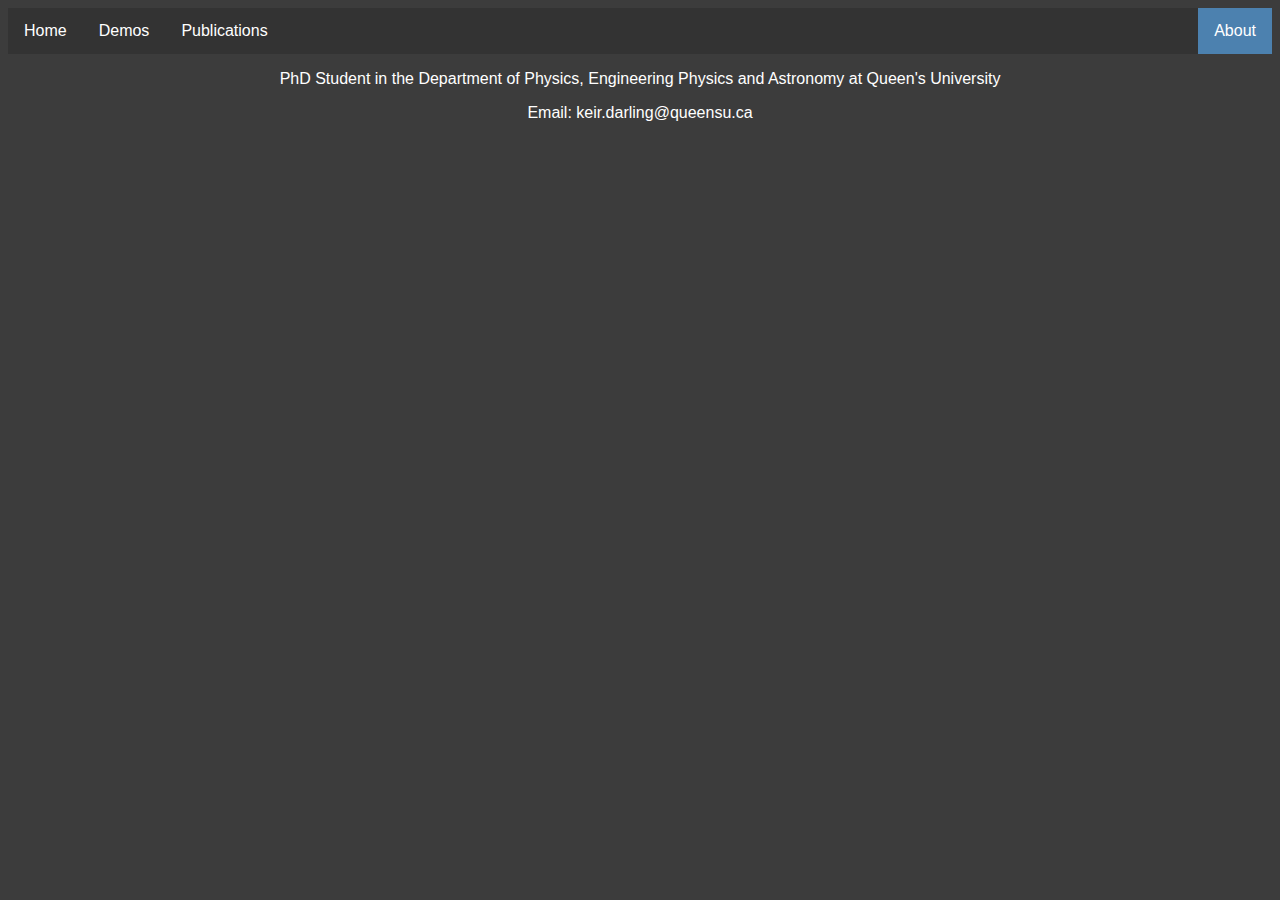
<file: html/about.html>
<HTML>
    <HEAD> 
        <TITLE>
            About
        </TITLE> 
        
        <link rel="stylesheet" type="text/css" href="../css/style_sheet.css">
    
    </HEAD>

    <BODY> 
        <ul>
            <li><a href="../index.html">Home</a></li>
            <li class="dropdown">
                <a href="javascript:void(0)" class="dropbtn">Demos</a>
                <div class="dropdown-content">
                    <a href="DMDdemo.html">DMD Visualization</a>
                    <a  href="DFdemo.html">Time Dependent Distribution Functions</a>
                    <a  href="SHO.html">Inferring Dynamics: SHO</a>
                    
                </div>
            </li>        
            <li><a href="publications.html">Publications</a></li>                
            <div class="topnav-right">
                <li class='active'><a href="about.html">About</a></li>
            </div>            
        </ul>     

            <div style="text-align:center">
            <p>PhD Student in the Department of Physics, Engineering Physics and Astronomy at Queen's University</p>    
            <p>Email: keir.darling@queensu.ca </p>
        </div>
    </BODY>
</HTML>
</file>
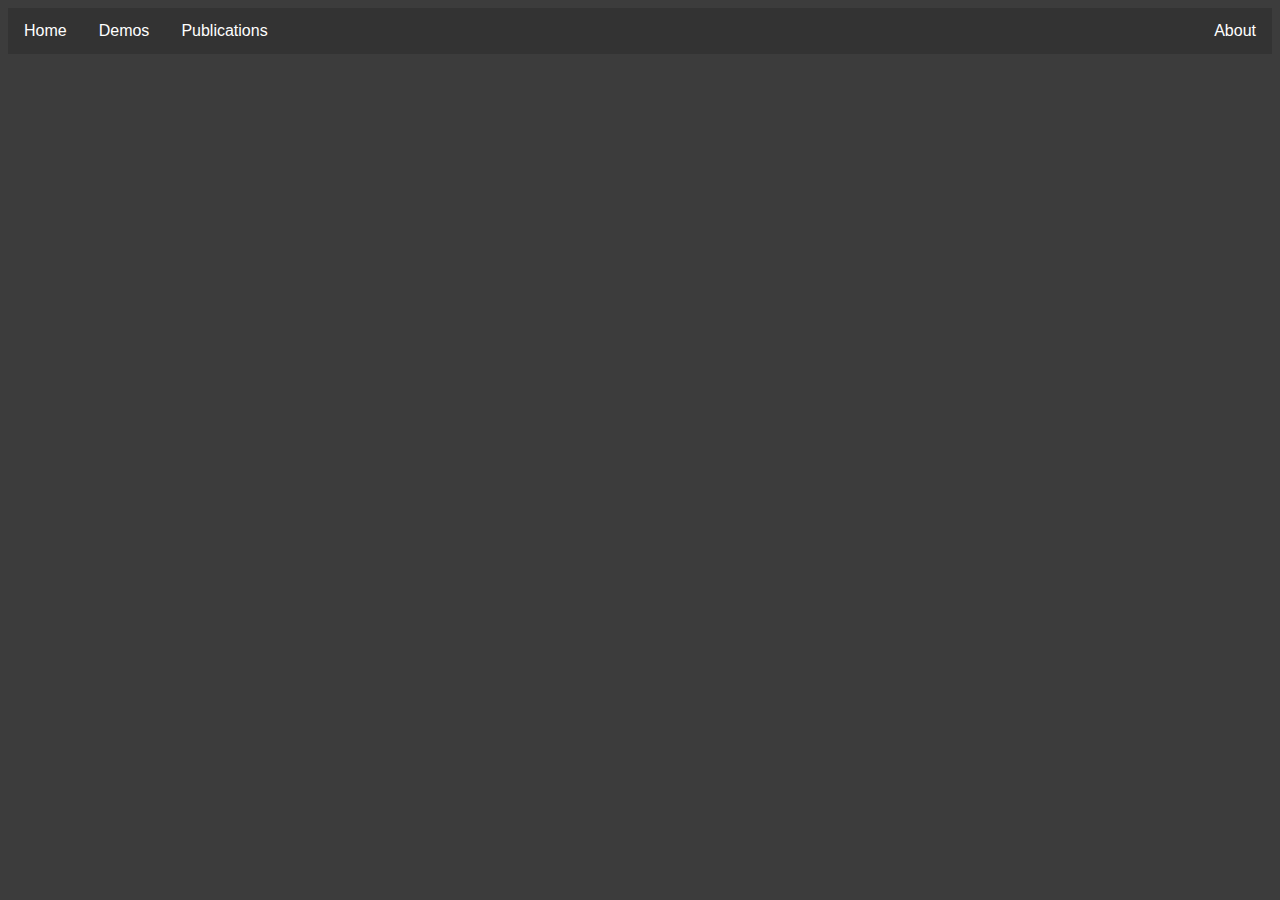
<file: html/demos.html>
<HTML>
    <HEAD> 
        <TITLE>
            Demos
        </TITLE> 
        <link rel="stylesheet" type="text/css" href="../css/style_sheet.css">
    </HEAD>
    <BODY> 
        <ul>
            <li><a href="../index.html">Home</a></li>
            <li class="dropdown">
                    <a href="javascript:void(0)" class="dropbtn">Demos</a>
                    <div class="dropdown-content">
                        <a href="DMDdemo.html">DMD Visualization</a>
                        <a  href="DFdemo.html">Time Dependent Distribution Functions</a>
                        <a  href="SHO.html">Inferring Dynamics: SHO</a>

                      
                    </div>
                  </li>        
                <li><a href="html/publications.html">Publications</a></li>
                
                <div class="topnav-right">
                    <li><a href="html/about.html">About</a></li>
                </div>
                
            </ul>                 
    </BODY>
</HTML>
</file>
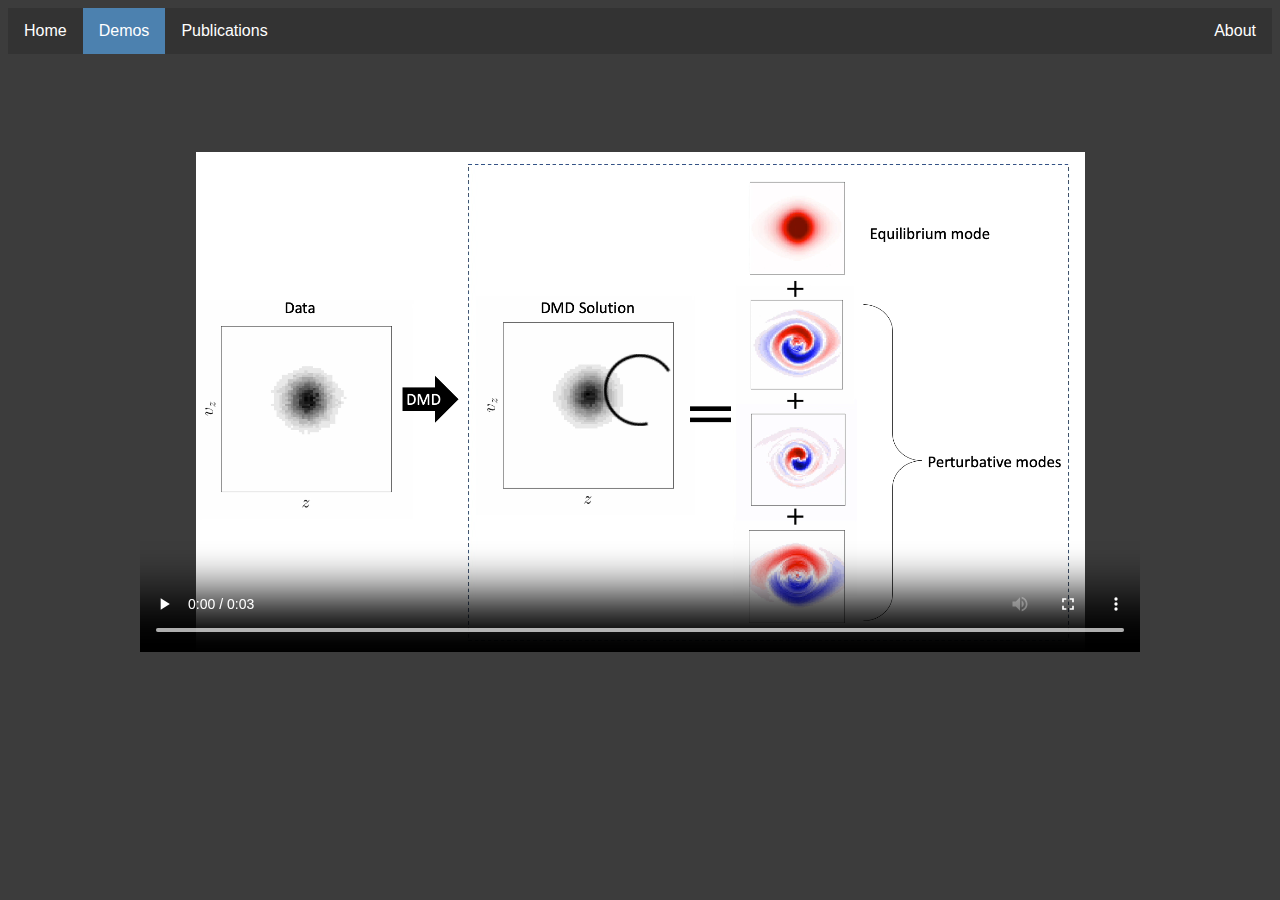
<file: html/DMDdemo.html>
<HTML>
    <HEAD> 
        <TITLE>
            DMD
        </TITLE> 
        <link rel="stylesheet" type="text/css" href="../css/style_sheet.css">
    </HEAD>
    <BODY>
        <ul>
            <li><a href="../index.html">Home</a></li>
            <li class="dropdown active">
                    <a href="javascript:void(0)" class="dropbtn">Demos</a>
                    <div class="dropdown-content">
                        <a href="DMDdemo.html">DMD Visualization</a>
                        <a href="DFdemo.html">Time Dependent Distribution Functions</a>
                        <a  href="SHO.html">Inferring Dynamics: SHO</a>
                        
                    </div>
                    </li>        
            <li><a href="publications.html">Publications</a></li>
        
            <div class="topnav-right">
                <li><a href="about.html">About</a></li>
            </div>
            
            
        </ul>        
        <br/> 
        <div style='text-align:center;;padding:50px;margin-top:30px'>
            <video width="1000" height="500" controls>
                <source src="figures/DMDdemo.mp4" type="video/mp4">
                Your browser does not support the video tag.
            </video>        
            </div>
        <br/> 
    </BODY>
</HTML>
</file>
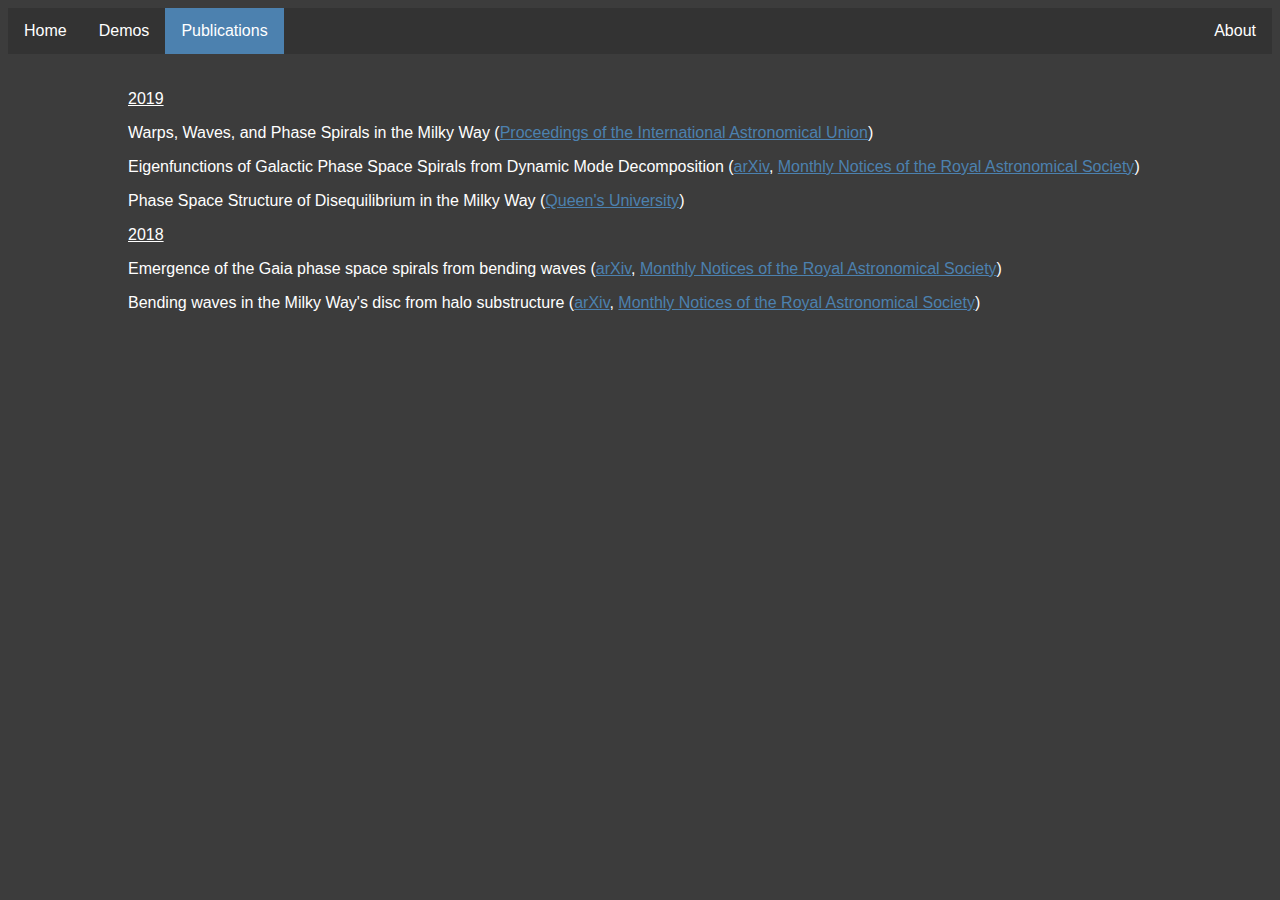
<file: html/publications.html>
<HTML>
    <HEAD> 
        <TITLE>
            Publications
        </TITLE> 
        <link rel="stylesheet" type="text/css" href="../css/style_sheet.css">
    </HEAD>
    <BODY>
        <ul>
            <li><a href="../index.html">Home</a></li>
            <li class="dropdown">
                    <a href="javascript:void(0)" class="dropbtn">Demos</a>
                    <div class="dropdown-content">
                        <a href="DMDdemo.html">DMD Visualization</a>
                        <a  href="DFdemo.html">Time Dependent Distribution Functions</a>
                        <a  href="SHO.html">Inferring Dynamics: SHO</a>
                        
                    </div>
                    </li>        
            <li class='active'><a href="publications.html">Publications</a></li>
        
            <div class="topnav-right">
                <li><a href="about.html">About</a></li>
            </div>            
        </ul>     
        <div style="padding:20px;margin-left:100px;">
        <p><u>2019</u></p>   
            <p>
                Warps, Waves, and Phase Spirals in the Milky Way
                (<a href = 'https://www.cambridge.org/core/journals/proceedings-of-the-international-astronomical-union/article/warps-waves-and-phase-spirals-in-the-milky-way/1129AC58F14C4D52BA4C3C5CDB4244F2'>Proceedings of the International Astronomical Union</a>)  <br/>   
            </p>
            <p>  
                Eigenfunctions of Galactic Phase Space Spirals from Dynamic Mode Decomposition
                (<a href = 'https://arxiv.org/abs/1904.08896'>arXiv</a>, <a href = 'https://academic.oup.com/mnras/article-abstract/490/1/114/5569661?redirectedFrom=fulltext'>Monthly Notices of the Royal Astronomical Society</a>)  <br/>   
            </p> 
            <p>  
                Phase Space Structure of Disequilibrium in the Milky Way
                (<a href = 'https://qspace.library.queensu.ca/handle/1974/26594'>Queen's University</a>) <br/>   
            </p>             
        <p><u>2018</u></p>               
            <p>
                Emergence of the Gaia phase space spirals from bending waves
                (<a href = 'https://arxiv.org/abs/1807.11516'>arXiv</a>, <a href = 'https://academic.oup.com/mnras/article-abstract/484/1/1050/5266390?redirectedFrom=fulltext'>Monthly Notices of the Royal Astronomical Society</a>) <br/>
            </p>
            <p>    
                Bending waves in the Milky Way's disc from halo substructure
                (<a href = 'https://arxiv.org/abs/1805.12449'>arXiv</a>, <a href = 'https://academic.oup.com/mnras/article-abstract/480/3/4244/5066179?redirectedFrom=fulltext'>Monthly Notices of the Royal Astronomical Society</a>) <br/>

            </p>
        </div>
    </BODY>
</HTML>
</file>
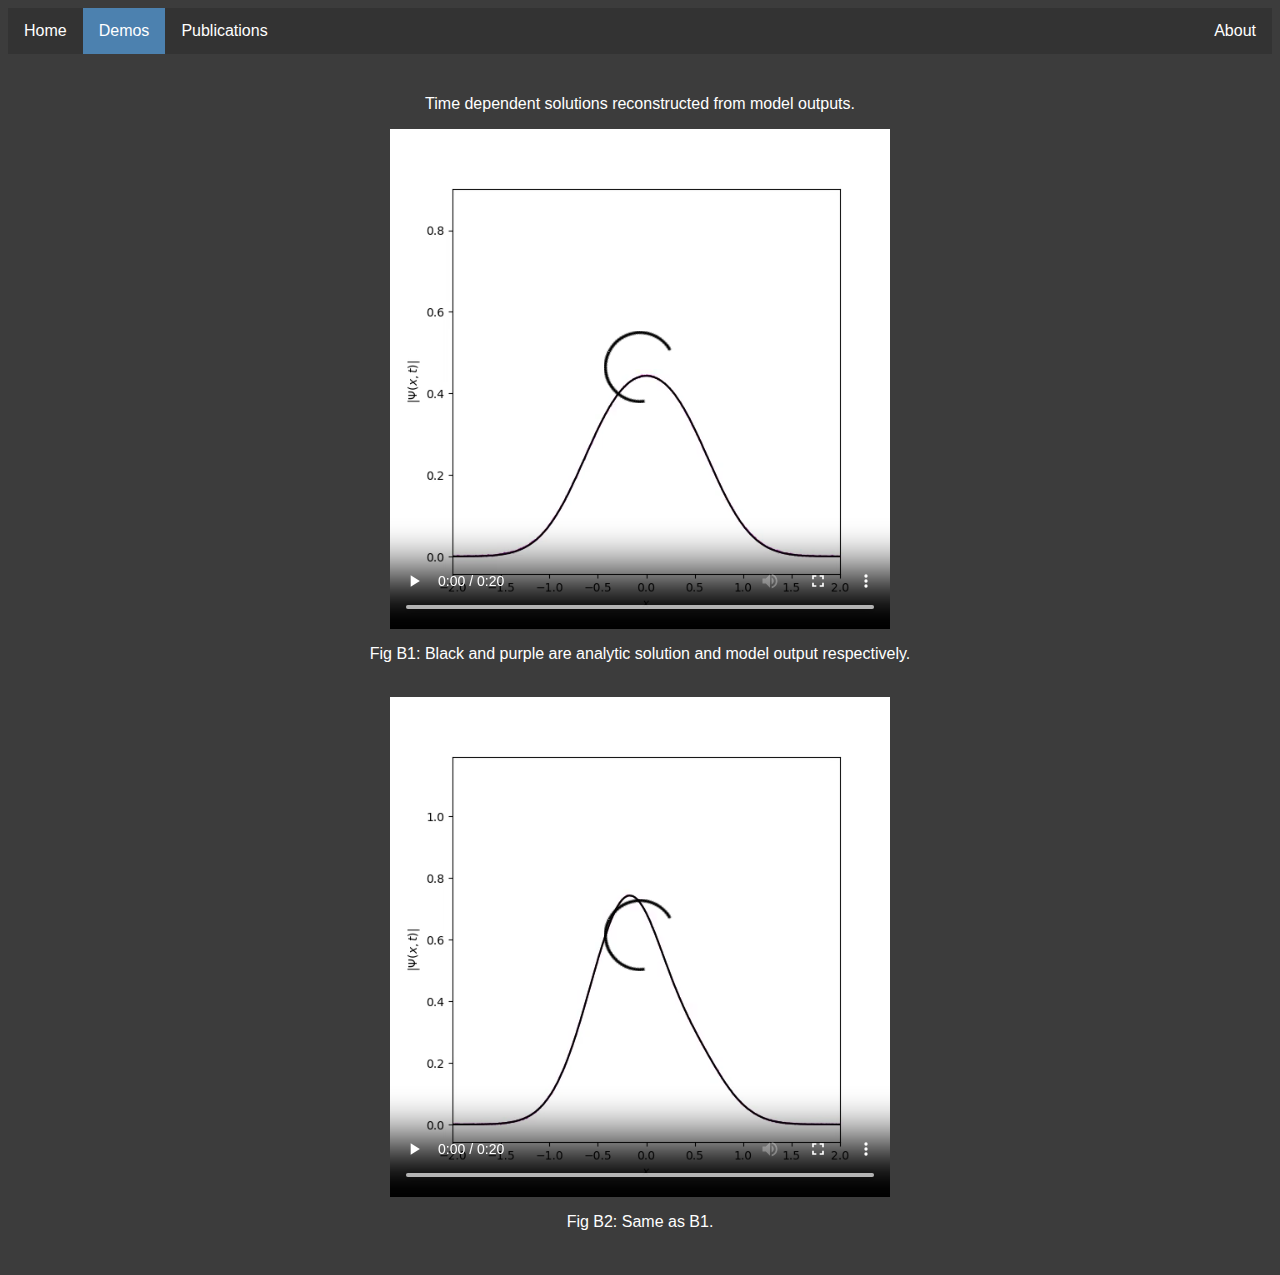
<file: html/SHO.html>
<HTML>
    <HEAD> 
        <TITLE>
            SHO
        </TITLE> 
        <link rel="stylesheet" type="text/css" href="../css/style_sheet.css">
    </HEAD>
    <BODY>
        <ul>
            <li><a href="../index.html">Home</a></li>
            <li class="dropdown active">
                    <a href="javascript:void(0)" class="dropbtn">Demos</a>
                    <div class="dropdown-content">
                        <a href="DMDdemo.html">DMD Visualization</a>
                        <a href="DFdemo.html">Time Dependent Distribution Functions</a>
                        <a  href="SHO.html">Inferring Dynamics: SHO</a>

                        
                    </div>
                    </li>        
            <li><a href="publications.html">Publications</a></li>
            
            <div class="topnav-right">
                <li><a href="about.html">About</a></li>
            </div>

            
            </ul>        


        <div style='text-align:center;;padding:20px;margin-top:5px'>
            <p> Time dependent solutions reconstructed from model outputs. </p>


        <video width="500" height="500" controls>
            <source src="figures/wave_function_Model11.mp4",type="video/mp4">
            Your browser does not support the video tag.
        </video>
        <br/> 
        <p>Fig B1: Black and purple are analytic solution and model output respectively.</p>
        <br/> 
        <video width="500" height="500" controls>
            <source src="figures/wave_function_Model12.mp4",type="video/mp4">
            Your browser does not support the video tag.
        </video>
            <br/> 
        <p>Fig B2: Same as B1.</p>               
    </div>
    </BODY>
</HTML>
</file>
<file: css/style_sheet.css>
.main {
  margin-bottom: 30px;
}

body {
  font-family: "Roboto", sans-serif;
  background-color: #3c3c3c;
}
.heading {
  color: white;
  text-align: center;
}


li a:hover:not(.active) {background-color: #111;}

.active {
  background-color: rgb(76, 129, 175);
  color: white;
}

p {color: white;}

ul {
  list-style-type: none;
  margin: 0;
  padding: 0;
  overflow: hidden;
  background-color: #333;
}

li {
  float: left;
}

li a, .dropbtn {
  display: inline-block;
  color: white;
  text-align: center;
  padding: 14px 16px;
  text-decoration: none;
}

li.dropdown {display: inline-block;}

.dropdown-content {
  display: none;
  position: absolute;
  background-color: #f9f9f9;
  min-width: 160px;
  box-shadow: 0px 8px 16px 0px rgba(0,0,0,0.2);
  z-index: 1;
}

.dropdown-content a {
  color: rgb(76, 129, 175);
  padding: 12px 16px;
  text-decoration: none;
  display: block;
  text-align: left;
}

.dropdown-content a:hover {background-color: #f1f1f1;}

.dropdown:hover .dropdown-content {display: block;}

.topnav-right {float: right;}

a {color:rgb(76, 129, 175)}
</file>
